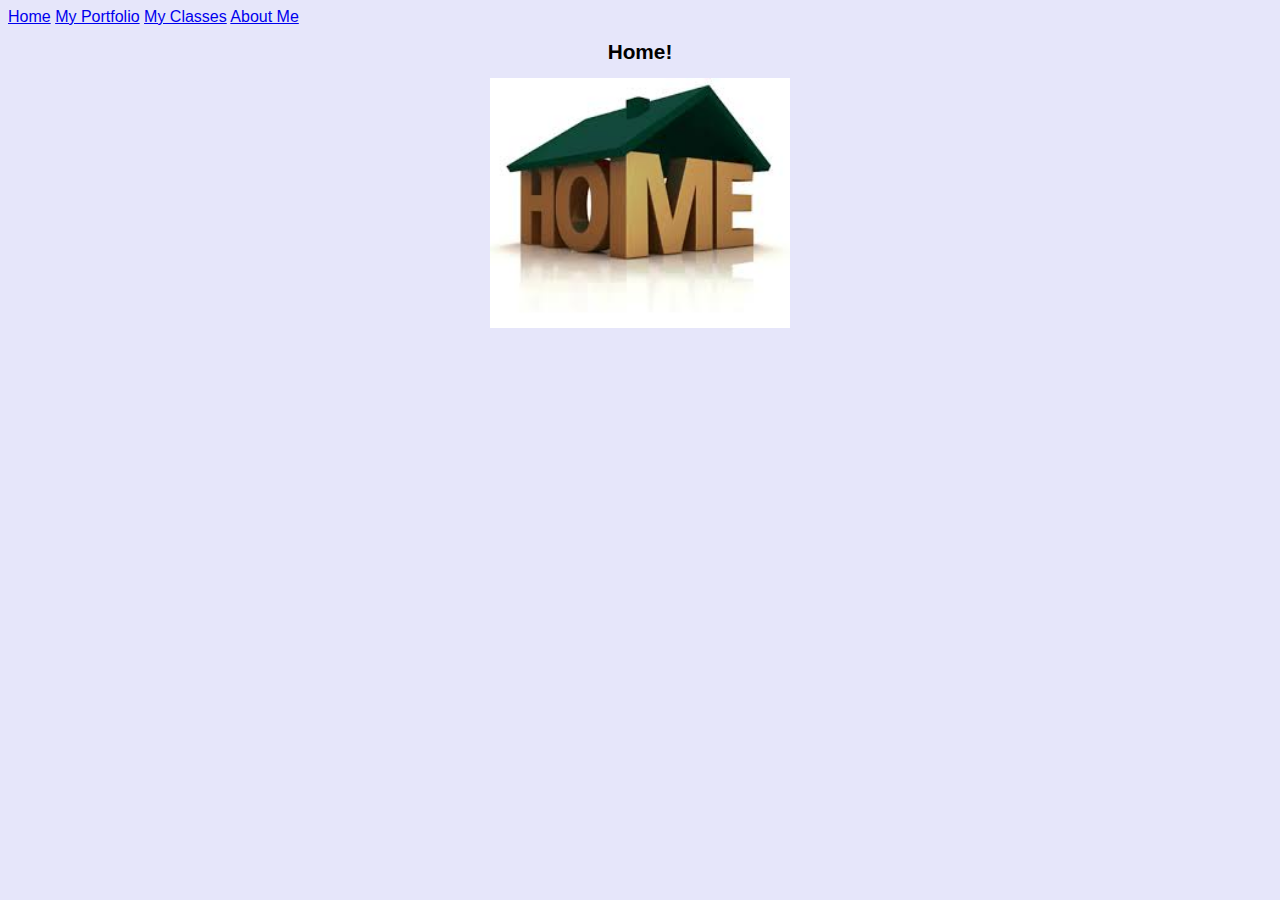
<file: index.html>
﻿<!doctype html>
<html lang="en">
<head>
<link href="schedule.css" rel="stylesheet" type="text/css">
<meta charset="utf-8">
<title>Home</title>
</head>
<body>
<style>
div.a {
text-align: center;
}

</style>
<a href="index.html">Home</a>
<a href="portfolio.html">My Portfolio</a>
<a href="classes.html">My Classes</a>
<a href="aboutme.html">About Me</a>
<div class="a">
<h1>Home!</h1>
<img src="images/home.jpg" height="250">
</div>
</body>
</html>
</file>
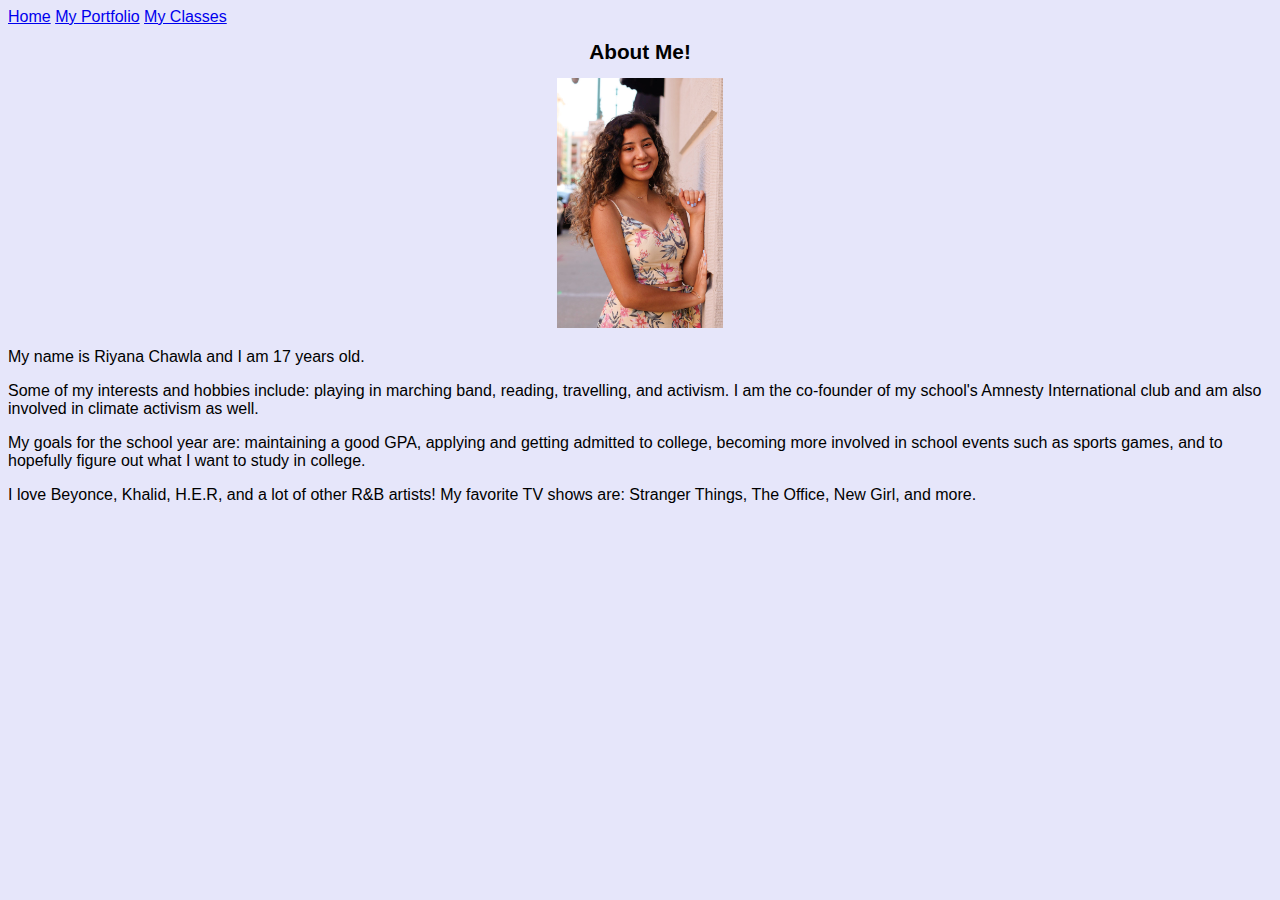
<file: aboutme.html>
<!doctype html>
<html lang="en">
<head>
<link href="schedule.css" rel="stylesheet" type="text/css">
<meta charset="utf-8">
<title>About Me</title>
</head>
<body>
<style>
div.a {
text-align: center;
}

</style>
<a href="index.html">Home</a>
<a href="portfolio.html">My Portfolio</a>
<a href="classes.html">My Classes</a>
<div class="a">
<h1>About Me!</h1>
<img src="images/riyana.jpg" height="250" />
</div>
<p>My name is Riyana Chawla and I am 17 years old.</p>
<p>Some of my interests and hobbies include: playing in marching band, reading, travelling, and activism. I am the co-founder of my school's Amnesty International club and am also involved in climate activism as well.</p>
<p>My goals for the school year are: maintaining a good GPA, applying and getting admitted to college, becoming more involved in school events such as sports games, and to hopefully figure out what I want to study in college.</p>
<p>I love Beyonce, Khalid, H.E.R, and a lot of other R&B artists! My favorite TV shows are: Stranger Things, The Office, New Girl, and more.</p>
<br>
</body>
</html>
</file>
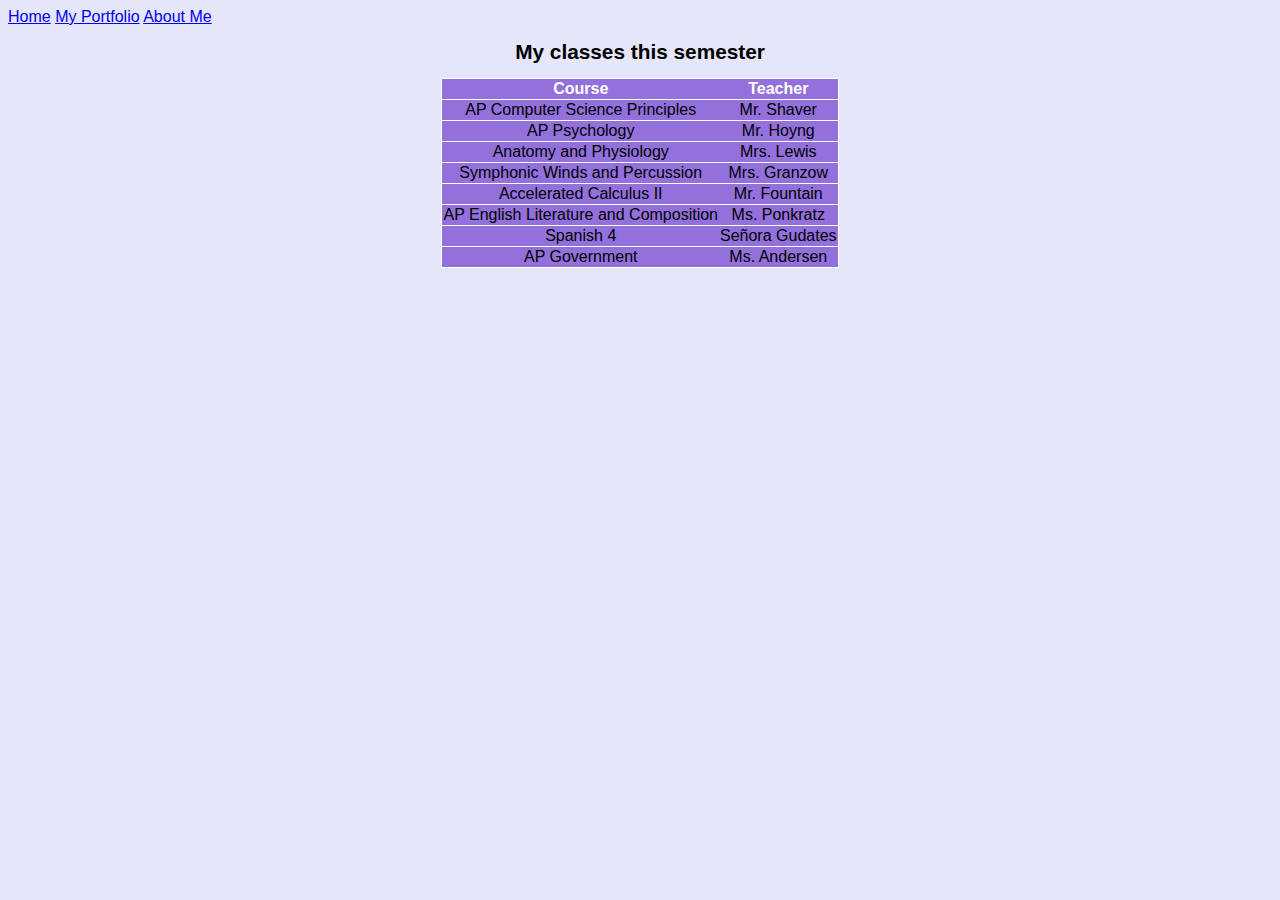
<file: classes.html>
﻿<!DOCTYPE html>
<html>
<head>
<link href="schedule.css" rel="stylesheet" type="text/css">
<meta charset="utf-8">
<title>Classes</title>
</head>
<body>
<a href="index.html">Home</a> 
<a href="portfolio.html">My Portfolio</a>
<a href="aboutme.html">About Me</a>
<h1>My classes this semester</h1>
<table>
<tr><th>Course</th><th>Teacher</th></tr>
<tr><td>AP Computer Science Principles</td><td>Mr. Shaver</td></tr>
<tr><td>AP Psychology</td><td>Mr. Hoyng</td></tr>
<tr><td>Anatomy and Physiology</td><td>Mrs. Lewis</td></tr>
<tr><td>Symphonic Winds and Percussion</td><td>Mrs. Granzow</td></tr>
<tr><td>Accelerated Calculus II</td><td>Mr. Fountain</td></tr>
<tr><td>AP English Literature and Composition</td><td>Ms. Ponkratz</td></tr>
<tr><td>Spanish 4</td><td>Señora Gudates</td></tr>
<tr><td>AP Government</td><td>Ms. Andersen</td></tr>
</table>
</body>
</html>
</file>
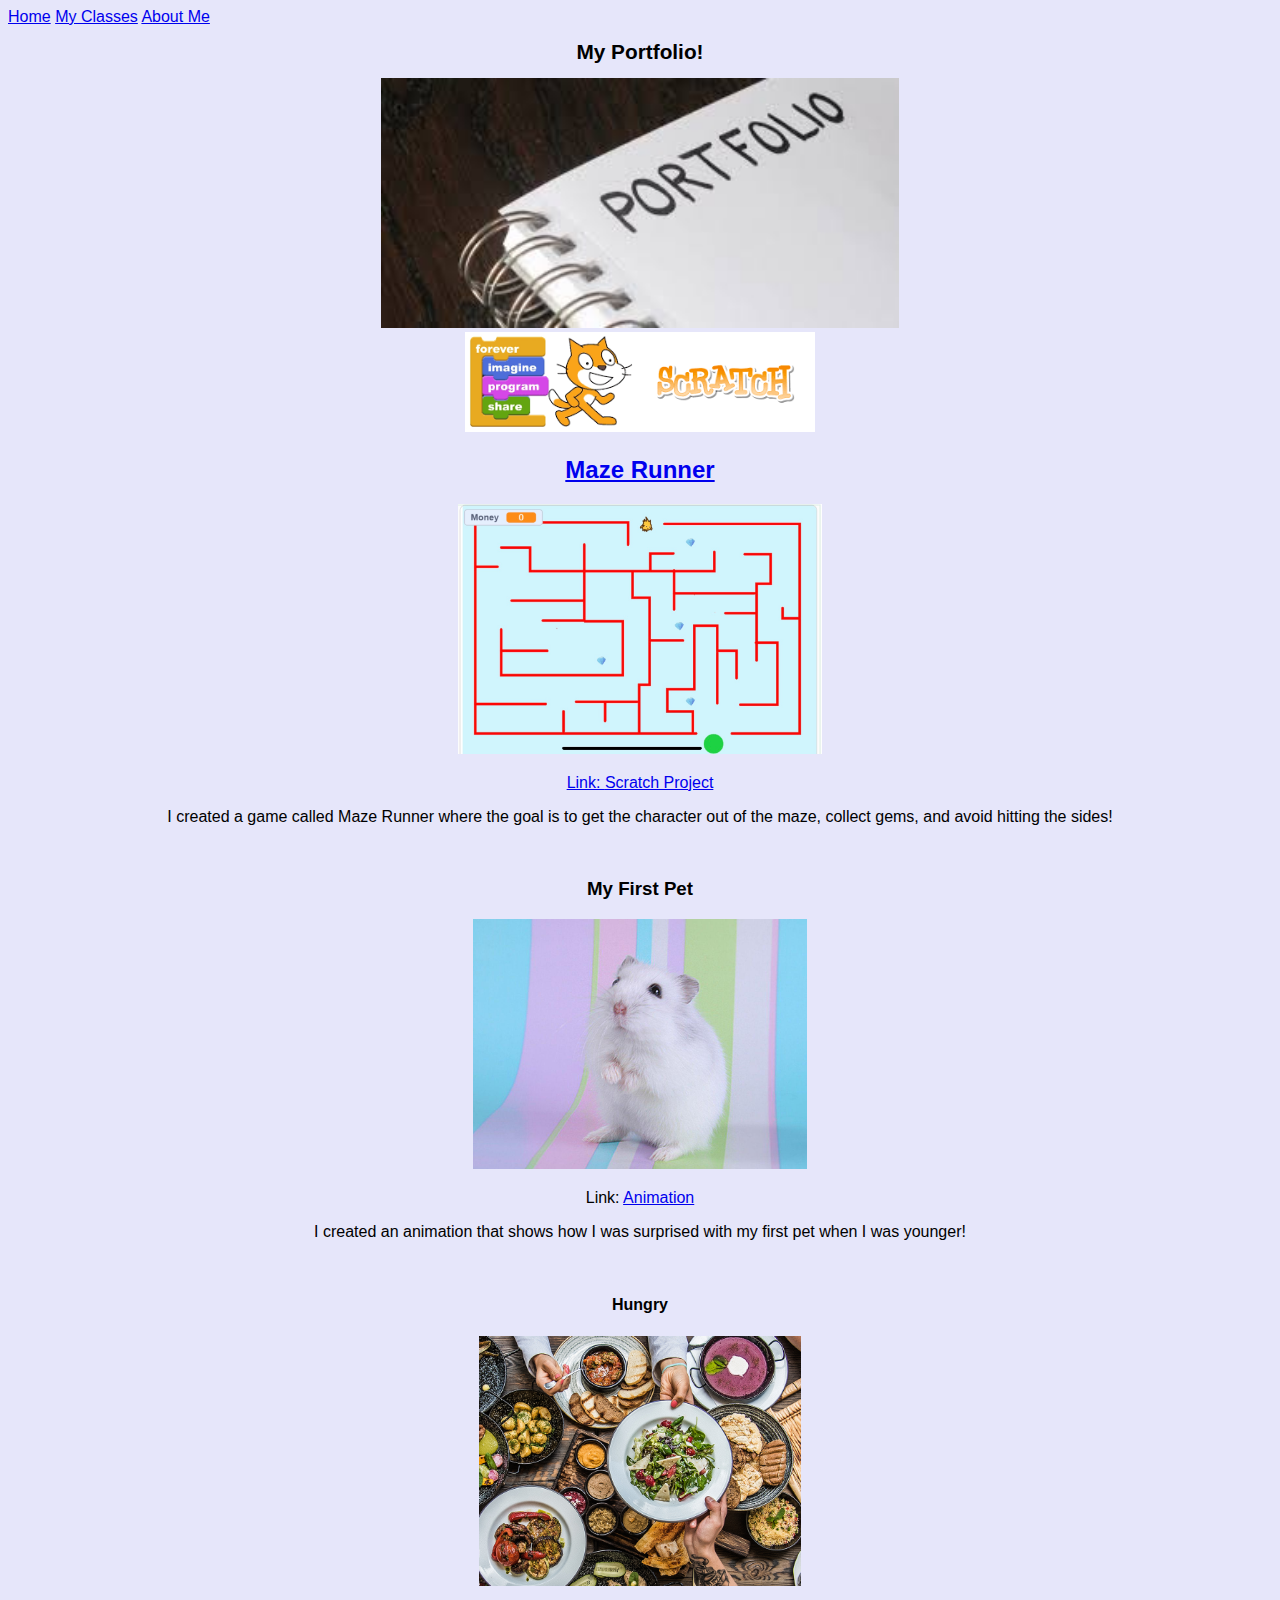
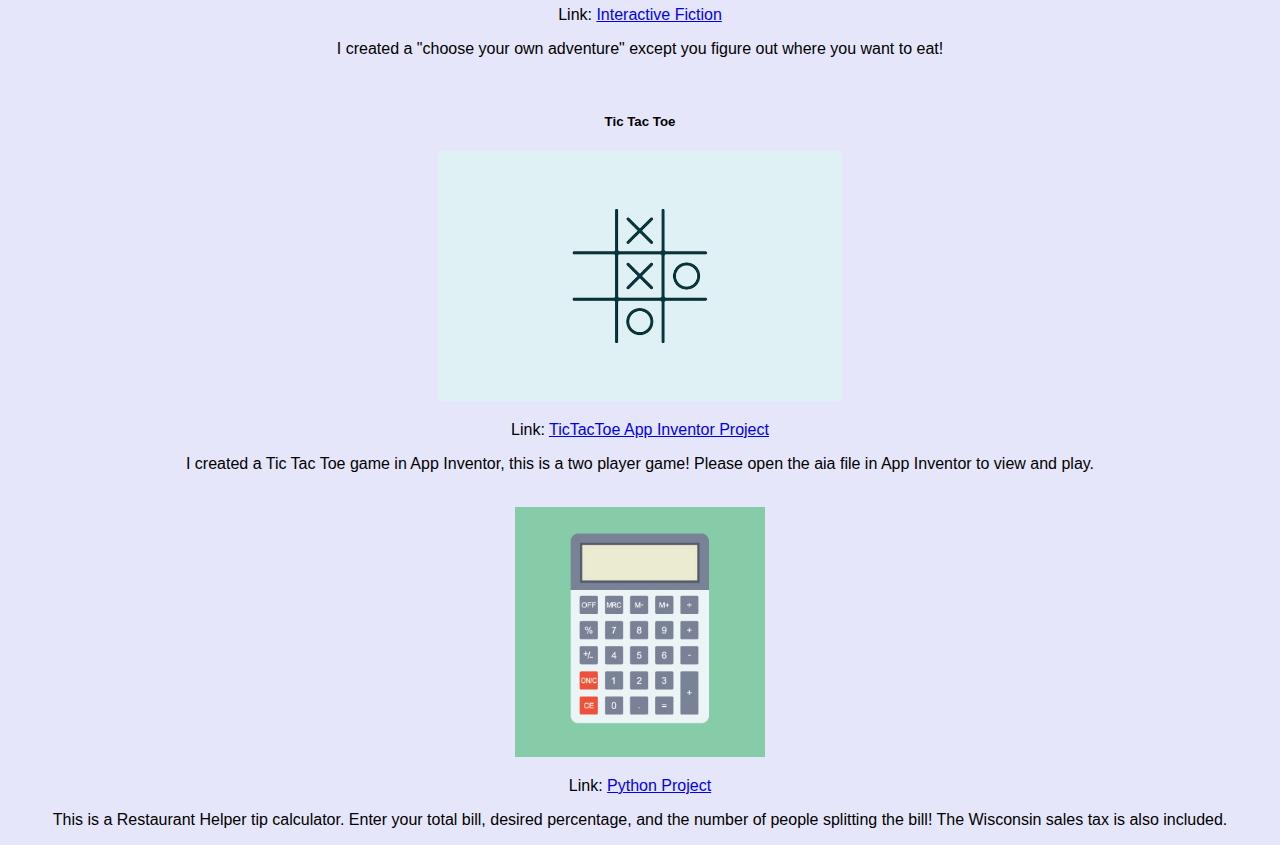
<file: portfolio.html>
﻿<!doctype html>
<html lang="en">
<head>
<link href="schedule.css" rel="stylesheet" type="text/css">
<meta charset="utf-8">
<title>Portfolio</title>
</head>
<body>
<style>
div.a {
text-align: center;
}

</style>
<a href="index.html">Home</a>
<a href="classes.html">My Classes</a>
<a href="aboutme.html">About Me</a>
<div class="a">
<h1>My Portfolio!</h1>
<img src="images/portfolio.jpg" height="250">
<br>
<a target="_blank" href="https://scratch.mit.edu">
<img src="images/scratchlogo.png" height="100">
<br>
<h2>Maze Runner</h2>
<img src="images/Gobo.jpg" height="250">
<p>Link: <a href="https://scratch.mit.edu/projects/339657152">Scratch Project</a></p>
<p>I created a game called Maze Runner where the goal is to get the character out of the maze, collect gems, and avoid hitting the sides!</p>
<br>
<h3>My First Pet</h3>
<img src="images/hamster.jpg" height="250">
<p>Link: <a href="https://scratch.mit.edu/projects/341606225">Animation</a></p>
<p>I created an animation that shows how I was surprised with my first pet when I was younger!</p>
<br>
<h4>Hungry</h4>
<img src="images/food.jpg" height="250">
<p>Link: <a href="https://repl.it/@rc30/Interactive-Fiction-20">Interactive Fiction</a></p>
<p>I created a "choose your own adventure" except you figure out where you want to eat!</p>
<br>
<h5>Tic Tac Toe</h5>
<img src="images/tictac.jpg" height="250">
<p>Link: <a href="https://github.com/rchawla000/csp2019/blob/master/images/TicTacToeCS.aia">TicTacToe App Inventor Project</a></p>
<p>I created a Tic Tac Toe game in App Inventor, this is a two player game! Please open the aia file in App Inventor to view and play. </p>
<br>
<img src="images/calculator.jpg" height="250">
<p>Link: <a href="https://github.com/rchawla000/csp2019/blob/master/RChawla_RestaurantHelper.py">Python Project</a></p>
<p>This is a Restaurant Helper tip calculator. Enter your total bill, desired percentage, and the number of people splitting the bill! The Wisconsin sales tax is also included. </p>
</div>
</a>
</body>
</html>
</file>
<file: schedule.css>
﻿body{
font-family: Arial,"Marker Felt", "Comic Sans MS", fantasy;
color: #000000;
background-color: lavender;
}
h1 {
font-size: 1.3em;
text-align: center;
}
table {
margin-left: auto;
margin-right: auto;
text-align: left;
border-collapse: collapse;
}
tr {
border: 1px solid #ffffff;
text-align: center;
background-color:#9370DB;
}
th {
text-align: center;
color: #ffffff;
background-color: #9370DB;
}
</file>
